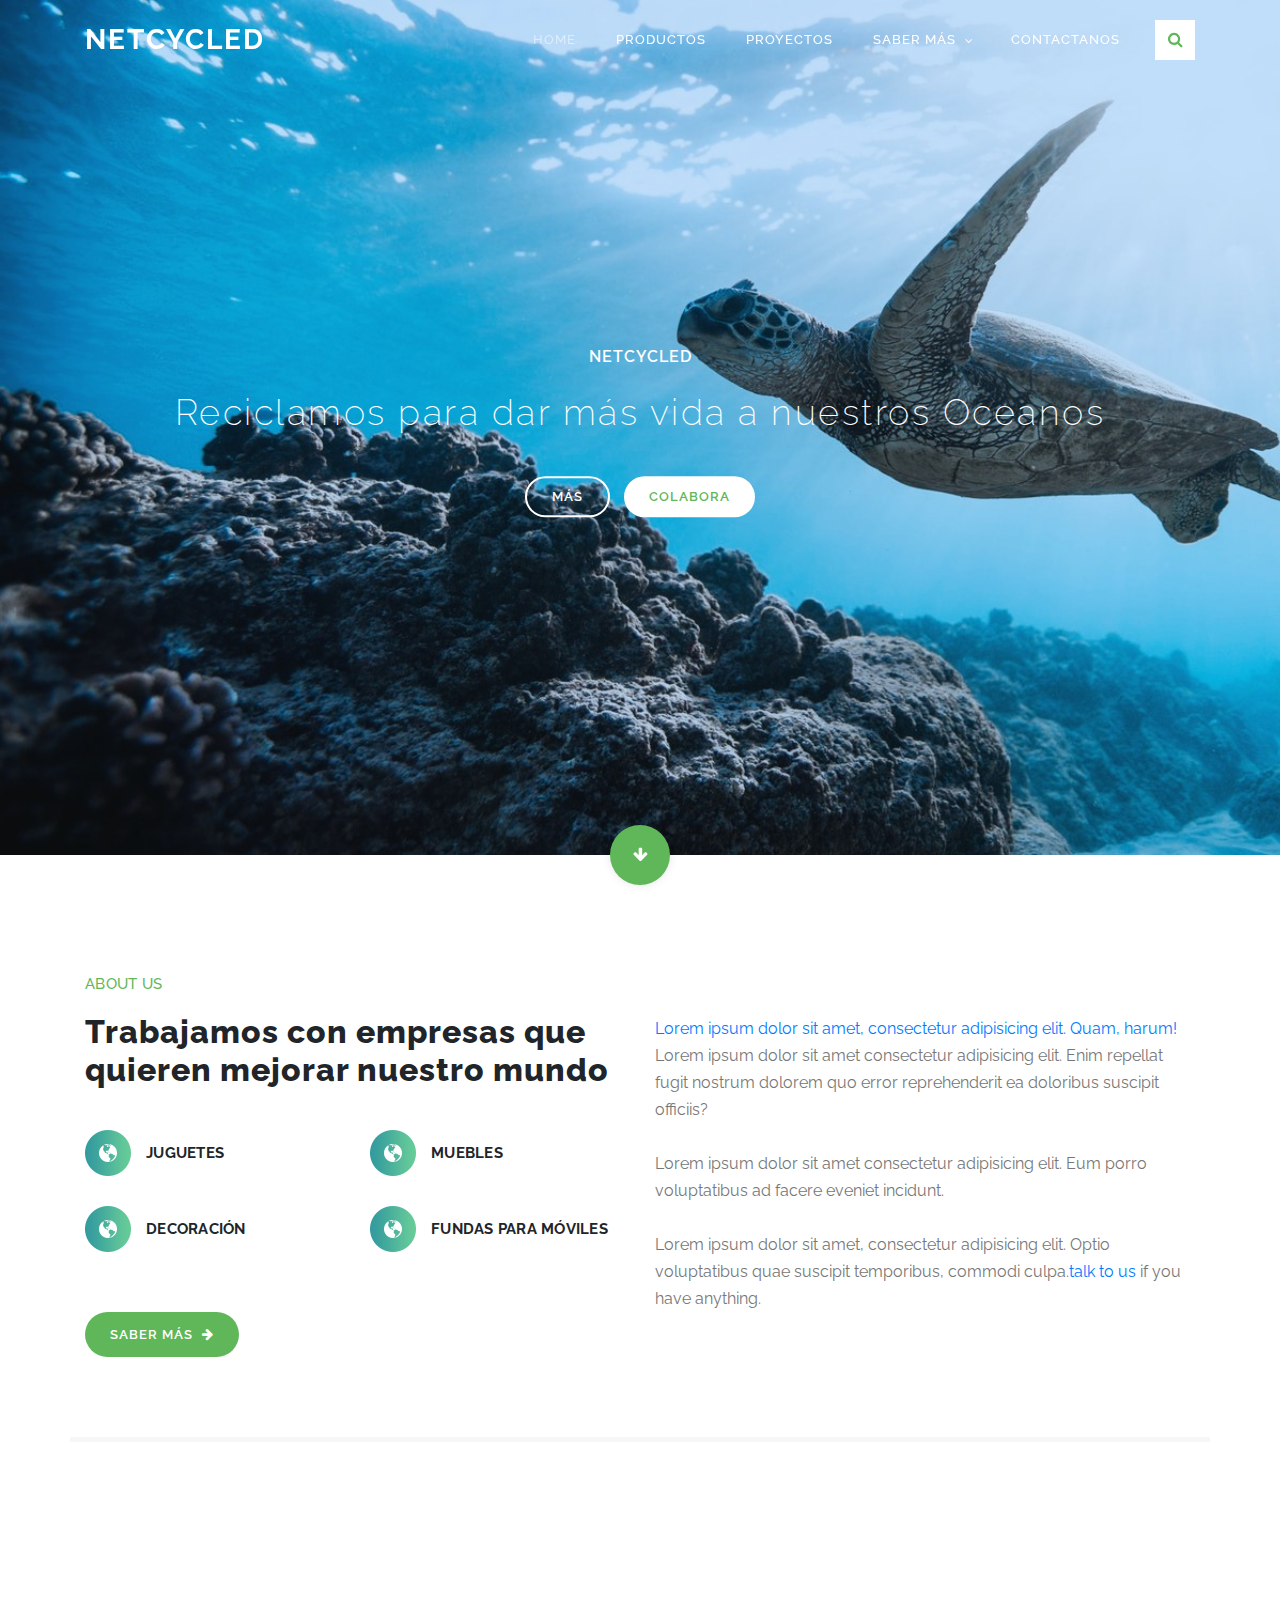
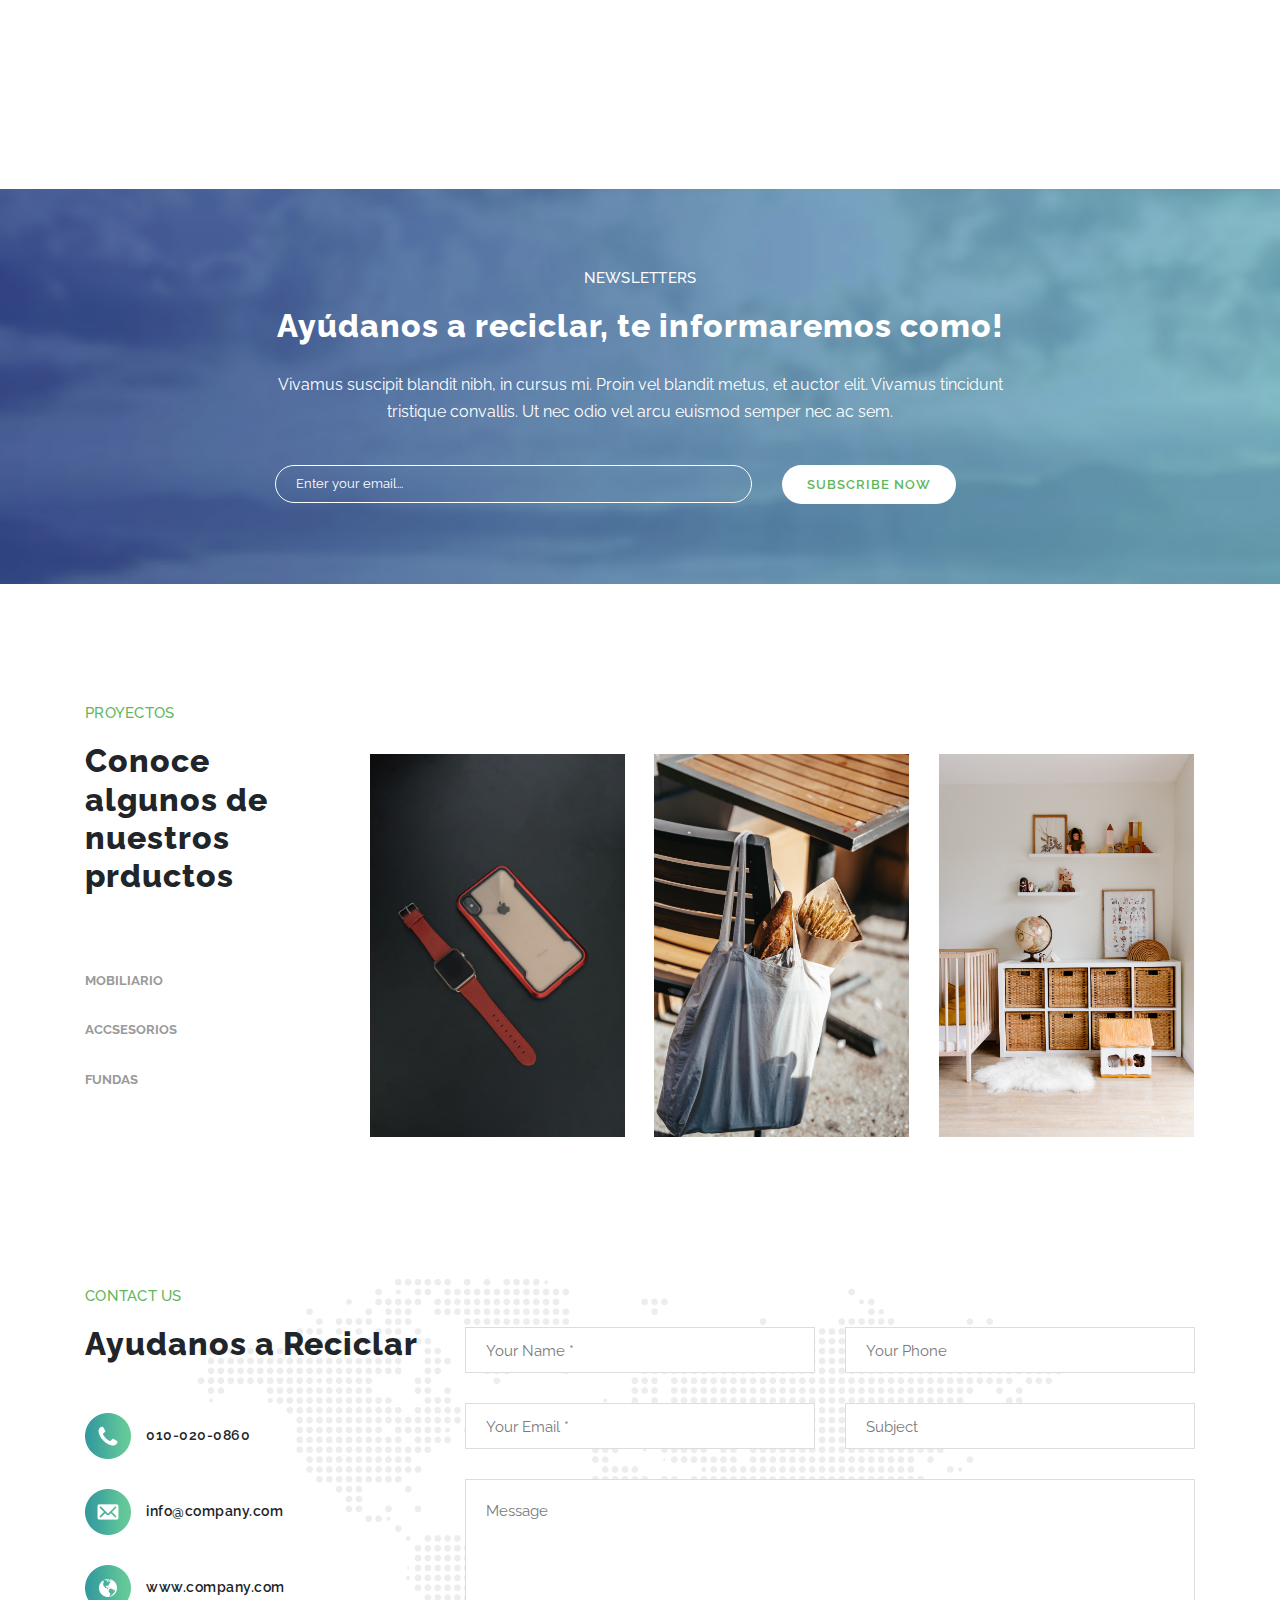
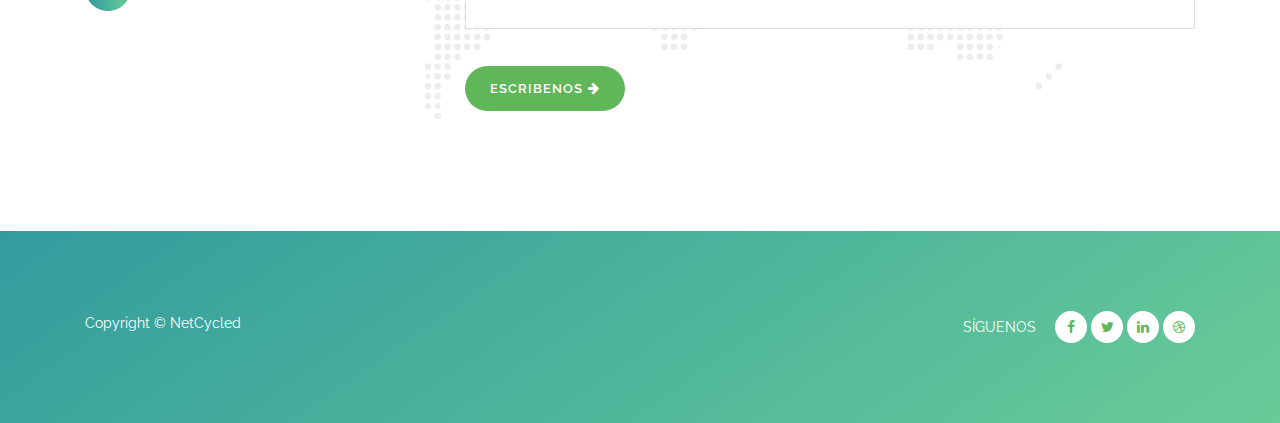
<file: Nivel 3/index.html>
<!DOCTYPE html>
<html lang="en">

  <head>

    <meta charset="utf-8">
    <meta name="viewport" content="width=device-width, initial-scale=1, shrink-to-fit=no">
    <meta name="description" content="">
    <meta name="author" content="">
    <link href="https://fonts.googleapis.com/css?family=Raleway:100,200,300,400,500,600,700,800,900&display=swap" rel="stylesheet">

    <title>Boostrap con plantilla</title>

<!--

Breezed Template

https://templatemo.com/tm-543-breezed

-->
    <!-- Additional CSS Files -->
    <link rel="stylesheet" type="text/css" href="assets/css/bootstrap.min.css">

    <link rel="stylesheet" type="text/css" href="assets/css/font-awesome.css">

    <link rel="stylesheet" href="assets/css/templatemo-breezed.css">

    <link rel="stylesheet" href="assets/css/owl-carousel.css">

    <link rel="stylesheet" href="assets/css/lightbox.css">

    </head>
    
    <body>
    
    <!-- ***** Preloader Start ***** -->
    <div id="preloader">
        <div class="jumper">
            <div></div>
            <div></div>
            <div></div>
        </div>
    </div>  
    <!-- ***** Preloader End ***** -->
    
    
    <!-- ***** Header Area Start ***** -->
    <header class="header-area header-sticky">
        <div class="container">
            <div class="row">
                <div class="col-12">
                    <nav class="main-nav">
                        <!-- ***** Logo Start ***** -->
                        <a href="index.html" class="logo">
                            NetCycled
                        </a>
                        <!-- ***** Logo End ***** -->
                        <!-- ***** Menu Start ***** -->
                        <ul class="nav">
                            <li class="scroll-to-section"><a href="#top" class="active">Home</a></li>
                            <li class="scroll-to-section"><a href="#about">Productos</a></li>
                            <li class="scroll-to-section"><a href="#projects">Proyectos</a></li>
                            <li class="submenu">
                                <a href="javascript:;">Saber más</a>
                                <ul>
                                    <li><a href="">Nosotros</a></li>
                                    <li><a href="">Colaboradores</a></li>
                                    <li><a href="">FAQ's</a></li>
                                    <li><a href="">Blog</a></li>
                                </ul>
                            </li>
                            <li class="scroll-to-section"><a href="#contact-us">Contactanos</a></li> 
                            <div class="search-icon">
                                <a href="#search"><i class="fa fa-search"></i></a>
                            </div>
                        </ul>        
                        <a class='menu-trigger'>
                            <span>Menu</span>
                        </a>
                        <!-- ***** Menu End ***** -->
                    </nav>
                </div>
            </div>
        </div>
    </header>
    <!-- ***** Header Area End ***** -->
    
    <!-- ***** Search Area ***** -->
    <div id="search">
        <button type="button" class="close">×</button>
        <form id="contact" action="#" method="get">
            <fieldset>
                <input type="search" name="q" placeholder="SEARCH KEYWORD(s)" aria-label="Search through site content">
            </fieldset>
            <fieldset>
                <button type="submit" class="main-button">Buscar</button>
            </fieldset>
        </form>
    </div>

    <!-- ***** Main Banner Area Start ***** -->
    <div class="main-banner header-text" id="top">
        <div class="Modern-Slider">
          <!-- Item -->
          <div class="item">
            <div class="img-fill">
                <img src="assets/images/Slider-Tor-R.png" alt="">
                <div class="text-content">
                  <h3>NetCycled</h3>
                  <h5>Reciclamos para dar más vida a nuestros Oceanos   </h5>
                  <a href="#" class="main-stroked-button">Más</a>
                  <a href="#" class="main-filled-button">Colabora</a>
                </div>
            </div>
          </div>
          <!-- // Item -->
        </div>
    </div>
    <div class="scroll-down scroll-to-section"><a href="#about"><i class="fa fa-arrow-down"></i></a></div>
    <!-- ***** Main Banner Area End ***** -->

    <!-- ***** About Area Starts ***** -->
    <section class="section" id="about">
        <div class="container">
            <div class="row">
                <div class="col-lg-6 col-md-6 col-xs-12">
                    <div class="left-text-content">
                        <div class="section-heading">
                            <h6>About Us</h6>
                            <h2>Trabajamos con empresas que quieren mejorar nuestro mundo</h2>
                        </div>
                        <div class="row">
                            <div class="col-md-6 col-sm-6">
                                <div class="service-item">
                                    <img src="assets/images/contact-info-03.png" alt="">
                                    <h4>Juguetes</h4>
                                </div>
                            </div>
                            <div class="col-md-6 col-sm-6">
                                <div class="service-item">
                                    <img src="assets/images/contact-info-03.png" alt="">
                                    <h4>Muebles</h4>
                                </div>
                            </div>
                            <div class="col-md-6 col-sm-6">
                                <div class="service-item">
                                    <img src="assets/images/contact-info-03.png" alt="">
                                    <h4>Decoración</h4>
                                </div>
                            </div>
                            <div class="col-md-6 col-sm-6">
                                <div class="service-item">
                                    <img src="assets/images/contact-info-03.png" alt="">
                                    <h4>Fundas para Móviles</h4>
                                </div>
                            </div>
                            <div class="col-md-12">
                                <a href="#" class="main-button-icon">
                                    Saber más <i class="fa fa-arrow-right"></i>
                                </a>
                            </div>
                        </div>
                    </div>
                </div>
                <div class="col-lg-6 col-md-6 col-xs-12">
                    <div class="right-text-content">
                        <p><a rel="nofollow noopener" href="https://templatemo.com/tm-543-breezed" target="_parent">Lorem ipsum dolor sit amet, consectetur adipisicing elit. Quam, harum!</a> Lorem ipsum dolor sit amet consectetur adipisicing elit. Enim repellat fugit nostrum dolorem quo error reprehenderit ea doloribus suscipit officiis? 
                        <br><br>Lorem ipsum dolor sit amet consectetur adipisicing elit. Eum porro voluptatibus ad facere eveniet incidunt.
                      <br><br>Lorem ipsum dolor sit amet, consectetur adipisicing elit. Optio voluptatibus quae suscipit temporibus, commodi culpa.<a rel="nofollow noopener" href="https://templatemo.com/contact" target="_parent">talk to us</a> if you have anything.</p>
                    </div>
                </div>
            </div>
        </div>
    </section>
    <!-- ***** About Area Ends ***** -->

    <!-- ***** Features Big Item Start ***** -->
    <section class="section" id="features">
        <div class="container">
            <div class="row">
                <div class="col-lg-4 col-md-6 col-sm-12 col-xs-12" data-scroll-reveal="enter left move 30px over 0.6s after 0.4s">
                    <div class="features-item">
                        <div class="features-icon">
                            <img src="assets/images/contact-info-03.png" alt="">
                        </div>
                        <div class="features-content">
                            <h4>Soluciones de reciclado</h4>
                            <p>Proin euismod sem ut diam ultricies, ut faucibus velit ultricies. Nam eu turpis quam. Duis ac condimentum eros.</p>
                            <a href="#" class="text-button-icon">
                                Learn More <i class="fa fa-arrow-right"></i>
                            </a>
                        </div>
                    </div>
                </div>
                <div class="col-lg-4 col-md-6 col-sm-12 col-xs-12" data-scroll-reveal="enter bottom move 30px over 0.6s after 0.4s">
                    <div class="features-item">
                        <div class="features-icon">
                            <img src="assets/images/contact-info-03.png" alt="">
                        </div>
                        <div class="features-content">
                            <h4>Nuestros Objetivos</h4>
                            <p>Proin euismod sem ut diam ultricies, ut faucibus velit ultricies. Nam eu turpis quam. Duis ac condimentum eros.</p>
                            <a href="#" class="text-button-icon">
                                Learn More <i class="fa fa-arrow-right"></i>
                            </a>
                        </div>
                    </div>
                </div>
                <div class="col-lg-4 col-md-6 col-sm-12 col-xs-12" data-scroll-reveal="enter right move 30px over 0.6s after 0.4s">
                    <div class="features-item">
                        <div class="features-icon">
                            <img src="assets/images/contact-info-03.png" alt="">
                        </div>
                        <div class="features-content">
                            <h4>Como lo hacemos</h4>
                            <p>Proin euismod sem ut diam ultricies, ut faucibus velit ultricies. Nam eu turpis quam. Duis ac condimentum eros.</p>
                            <a href="#" class="text-button-icon">
                                Learn More <i class="fa fa-arrow-right"></i>
                            </a>
                        </div>
                    </div>
                </div>
            </div>
        </div>
    </section>
    <!-- ***** Features Big Item End ***** -->

    <!-- ***** Features Big Item Start ***** -->
    <section class="section" id="subscribe">
        <div class="container">
            <div class="row">
                <div class="col-lg-8 offset-lg-2">
                    <div class="section-heading">
                        <h6>Newsletters</h6>
                        <h2>Ayúdanos a reciclar, te informaremos como!</h2>
                    </div>
                    <div class="subscribe-content">
                        <p>Vivamus suscipit blandit nibh, in cursus mi. Proin vel blandit metus, et auctor elit. Vivamus tincidunt tristique convallis. Ut nec odio vel arcu euismod semper nec ac sem.</p>
                        <div class="subscribe-form">
                            <form id="subscribe-now" action="" method="get">
                                <div class="row">
                                    <div class="col-md-8 col-sm-12">
                                      <fieldset>
                                        <input name="email" type="text" id="email" placeholder="Enter your email..." required="">
                                      </fieldset>
                                    </div>
                                    <div class="col-md-4 col-sm-12">
                                      <fieldset>
                                        <button type="submit" id="form-submit" class="main-button">Subscribe Now</button>
                                      </fieldset>
                                    </div>
                                </div>
                            </form>
                        </div>
                    </div>
                </div>
            </div>
        </div>
    </section>
    <!-- ***** Features Big Item End ***** -->


    <!-- ***** Projects Area Starts ***** -->
    <section class="section" id="projects">
      <div class="container">
        <div class="row">
            <div class="col-lg-3">
                <div class="section-heading">
                    <h6>Proyectos</h6>
                    <h2>Conoce algunos de nuestros prductos</h2>
                </div>
                <div class="filters">
                    <ul>
                        <li data-filter=".des">Mobiliario</li>
                        <li data-filter=".dev">Accsesorios</li>
                        <li data-filter=".gra">Fundas</li>
                    </ul>
                </div>
            </div>
            <div class="col-lg-9">
                <div class="filters-content">
                    <div class="row grid">
                        <div class="col-lg-4 col-md-4 col-sm-6 col-xs-12 all des">
                          <div class="item">
                            <a href="#" data-lightbox="image-1" data-title="Our Projects"><img src="assets/images/Funda.jpg" alt=""></a>
                          </div>
                        </div>
                        <div class="col-lg-4 col-md-4 col-sm-6 col-xs-12 all dev">
                          <div class="item">
                            <a href="#" data-lightbox="image-1" data-title="Our Projects"><img src="assets/images/Proyectos-accesorios.jpg" alt=""></a>
                          </div>
                        </div>
                        <div class="col-lg-4 col-md-4 col-sm-6 col-xs-12 all gra">
                          <div class="item">
                            <a href="#" data-lightbox="image-1" data-title="Our Projects"><img src="assets/images/Proyectos-muebles.jpg" alt=""></a>
                          </div>
                        </div>
                        
                    </div>
                </div>
            </div>
        </div>
      </div>
    </section>
    <!-- ***** Projects Area Ends ***** -->

    <!-- ***** Contact Us Area Starts ***** -->
    <section class="section" id="contact-us">
        <div class="container">
            <div class="row">
                <div class="col-lg-4 col-md-4 col-xs-12">
                    <div class="left-text-content">
                        <div class="section-heading">
                            <h6>Contact Us</h6>
                            <h2>Ayudanos a Reciclar</h2>
                        </div>
                        <ul class="contact-info">
                            <li><img src="assets/images/contact-info-01.png" alt="">010-020-0860</li>
                            <li><img src="assets/images/contact-info-02.png" alt="">info@company.com</li>
                            <li><img src="assets/images/contact-info-03.png" alt="">www.company.com</li>
                        </ul>
                    </div>
                </div>
                <div class="col-lg-8 col-md-8 col-xs-12">
                    <div class="contact-form">
                        <form id="contact" action="" method="get">
                          <div class="row">
                            <div class="col-md-6 col-sm-12">
                              <fieldset>
                                <input name="name" type="text" id="name" placeholder="Your Name *" required="">
                              </fieldset>
                            </div>
                            <div class="col-md-6 col-sm-12">
                              <fieldset>
                                <input name="phone" type="text" id="phone" placeholder="Your Phone" required="">
                              </fieldset>
                            </div>
                            <div class="col-md-6 col-sm-12">
                              <fieldset>
                                <input name="email" type="email" id="email" placeholder="Your Email *" required="">
                              </fieldset>
                            </div>
                            <div class="col-md-6 col-sm-12">
                              <fieldset>
                                <input name="subject" type="text" id="subject" placeholder="Subject">
                              </fieldset>
                            </div>
                            <div class="col-lg-12">
                              <fieldset>
                                <textarea name="message" rows="6" id="message" placeholder="Message" required=""></textarea>
                              </fieldset>
                            </div>
                            <div class="col-lg-12">
                              <fieldset>
                                <button type="submit" id="form-submit" class="main-button-icon">Escribenos<i class="fa fa-arrow-right"></i></button>
                              </fieldset>
                            </div>
                          </div>
                        </form>
                    </div>
                </div>
            </div>
        </div>
    </section>
    <!-- ***** Contact Us Area Ends ***** -->
    
    <!-- ***** Footer Start ***** -->
    <footer>
        <div class="container">
            <div class="row">
                <div class="col-lg-6 col-xs-12">
                    <div class="left-text-content">
                        <p>Copyright &copy; NetCycled
                            
                    </div>
                </div>
                <div class="col-lg-6 col-xs-12">
                    <div class="right-text-content">
                            <ul class="social-icons">
                                <li><p>Síguenos</p></li>
                                <li><a rel="nofollow" href="https://fb.com/templatemo"><i class="fa fa-facebook"></i></a></li>
                                <li><a rel="nofollow" href="https://fb.com/templatemo"><i class="fa fa-twitter"></i></a></li>
                                <li><a rel="nofollow" href="https://fb.com/templatemo"><i class="fa fa-linkedin"></i></a></li>
                                <li><a rel="nofollow" href="https://fb.com/templatemo"><i class="fa fa-dribbble"></i></a></li>
                            </ul>
                    </div>
                </div>
            </div>
        </div>
    </footer>
    

    <!-- jQuery -->
    <script src="assets/js/jquery-2.1.0.min.js"></script>

    <!-- Bootstrap -->
    <script src="assets/js/popper.js"></script>
    <script src="assets/js/bootstrap.min.js"></script>

    <!-- Plugins -->
    <script src="assets/js/owl-carousel.js"></script>
    <script src="assets/js/scrollreveal.min.js"></script>
    <script src="assets/js/waypoints.min.js"></script>
    <script src="assets/js/jquery.counterup.min.js"></script>
    <script src="assets/js/imgfix.min.js"></script> 
    <script src="assets/js/slick.js"></script> 
    <script src="assets/js/lightbox.js"></script> 
    <script src="assets/js/isotope.js"></script> 
    
    <!-- Global Init -->
    <script src="assets/js/custom.js"></script>

    <script>

        $(function() {
            var selectedClass = "";
            $("p").click(function(){
            selectedClass = $(this).attr("data-rel");
            $("#portfolio").fadeTo(50, 0.1);
                $("#portfolio div").not("."+selectedClass).fadeOut();
            setTimeout(function() {
              $("."+selectedClass).fadeIn();
              $("#portfolio").fadeTo(50, 1);
            }, 500);
                
            });
        });

    </script>

  </body>
</html>
</file>
<file: Nivel 3/assets/css/templatemo-breezed.css>
/*

Breezed Template

https://templatemo.com/tm-543-breezed

*/

/* ---------------------------------------------
Table of contents
------------------------------------------------
01. font & reset css
02. reset
03. global styles
04. header
05. banner
06. features
07. testimonials
08. contact
09. footer
10. preloader
11. search
12. portfolio

--------------------------------------------- */
/* 
---------------------------------------------
font & reset css
--------------------------------------------- 
*/
@import url("https://fonts.googleapis.com/css?family=Poppins:100,200,300,400,500,600,700,800,900");
/* 
---------------------------------------------
reset
--------------------------------------------- 
*/
html, body, div, span, applet, object, iframe, h1, h2, h3, h4, h5, h6, p, blockquote, div
pre, a, abbr, acronym, address, big, cite, code, del, dfn, em, font, img, ins, kbd, q,
s, samp, small, strike, strong, sub, sup, tt, var, b, u, i, center, dl, dt, dd, ol, ul, li,
figure, header, nav, section, article, aside, footer, figcaption {
  margin: 0;
  padding: 0;
  border: 0;
  outline: 0;
}

.clearfix:after {
  content: ".";
  display: block;
  clear: both;
  visibility: hidden;
  line-height: 0;
  height: 0;
}

.clearfix {
  display: inline-block;
}

html[xmlns] .clearfix {
  display: block;
}

* html .clearfix {
  height: 1%;
}

ul, li {
  padding: 0;
  margin: 0;
  list-style: none;
}

header, nav, section, article, aside, footer, hgroup {
  display: block;
}

* {
  box-sizing: border-box;
}

html, body {
  font-family: 'Raleway', sans-serif;
  font-weight: 400;
  background-color: #fff;
  font-size: 16px;
  -ms-text-size-adjust: 100%;
  -webkit-font-smoothing: antialiased;
  -moz-osx-font-smoothing: grayscale;
}

a {
  text-decoration: none !important;
}

h1, h2, h3, h4, h5, h6 {
  margin-top: 0px;
  margin-bottom: 0px;
}

ul {
  margin-bottom: 0px;
}

p {
  font-size: 14px;
  line-height: 25px;
  color: #777;
}

/* 
---------------------------------------------
global styles
--------------------------------------------- 
*/
html,
body {
  background: #fff;
  font-family: 'Raleway', sans-serif;
}

::selection {
  background: #5fb759;
  color: #fff;
}

::-moz-selection {
  background: #5fb759;
  color: #fff;
}

@media (max-width: 991px) {
  html, body {
    overflow-x: hidden;
  }
  .mobile-top-fix {
    margin-top: 30px;
    margin-bottom: 0px;
  }
  .mobile-bottom-fix {
    margin-bottom: 30px;
  }
  .mobile-bottom-fix-big {
    margin-bottom: 60px;
  }
}

a.main-stroked-button {
  font-size: 13px;
  border-radius: 25px;
  padding: 11px 25px;
  background-color: transparent;
  border: 2px solid #fff;
  text-transform: uppercase;
  color: #fff;
  font-weight: 600;
  letter-spacing: 1px;
  -webkit-transition: all 0.3s ease 0s;
  -moz-transition: all 0.3s ease 0s;
  -o-transition: all 0.3s ease 0s;
  transition: all 0.3s ease 0s;
}

a.main-stroked-button:hover {
  background-color: #fff;
  color: #5fb759;
}

a.main-filled-button {
  font-size: 13px;
  border-radius: 25px;
  padding: 13px 25px;
  background-color: #fff;
  text-transform: uppercase;
  color: #5fb759;
  font-weight: 600;
  letter-spacing: 1px;
  -webkit-transition: all 0.3s ease 0s;
  -moz-transition: all 0.3s ease 0s;
  -o-transition: all 0.3s ease 0s;
  transition: all 0.3s ease 0s;
}

a.main-filled-button:hover {
  color: #fff;
  background-color: #5fb759;
}

a.main-button-icon {
  font-size: 13px;
  border-radius: 25px;
  padding: 13px 25px;
  background-color: #5fb759;
  text-transform: uppercase;
  color: #fff;
  font-weight: 600;
  letter-spacing: 1px;
  -webkit-transition: all 0.3s ease 0s;
  -moz-transition: all 0.3s ease 0s;
  -o-transition: all 0.3s ease 0s;
  transition: all 0.3s ease 0s;
}

a.main-button-icon i {
  margin-left: 5px;
  -webkit-transition: all 0.3s ease-in-out 0s;
  -moz-transition: all 0.3s ease-in-out 0s;
  -o-transition: all 0.3s ease-in-out 0s;
  transition: all 0.3s ease-in-out 0s;
}

a.main-button-icon:hover i {
  padding-left: 5px;
}

button.main-button {
  outline: none;
  border: none;
  cursor: pointer;
  font-size: 13px;
  border-radius: 25px;
  padding: 10px 25px;
  background-color: #fff;
  text-transform: uppercase;
  color: #5fb759;
  font-weight: 600;
  letter-spacing: 1px;
  -webkit-transition: all 0.3s ease 0s;
  -moz-transition: all 0.3s ease 0s;
  -o-transition: all 0.3s ease 0s;
  transition: all 0.3s ease 0s;
}

button.main-button:hover {
  color: #fff;
  background-color: #5fb759;
}

button.main-button-icon {
  border: none;
  outline: none;
  font-size: 13px;
  border-radius: 25px;
  padding: 13px 25px;
  background-color: #5fb759;
  text-transform: uppercase;
  color: #fff;
  font-weight: 600;
  letter-spacing: 1px;
  -webkit-transition: all 0.3s ease 0s;
  -moz-transition: all 0.3s ease 0s;
  -o-transition: all 0.3s ease 0s;
  transition: all 0.3s ease 0s;
}

button.main-button-icon i {
  margin-left: 5px;
  -webkit-transition: all 0.3s ease-in-out 0s;
  -moz-transition: all 0.3s ease-in-out 0s;
  -o-transition: all 0.3s ease-in-out 0s;
  transition: all 0.3s ease-in-out 0s;
}

button.main-button-icon:hover i {
  padding-left: 5px;
}

a.text-button-icon {
  text-transform: uppercase;
  color: #1e1e1e;
  font-size: 13px;
  font-weight: 600;
  letter-spacing: 1px;
  -webkit-transition: all 0.3s ease 0s;
  -moz-transition: all 0.3s ease 0s;
  -o-transition: all 0.3s ease 0s;
  transition: all 0.3s ease 0s;
}

a.text-button-icon i {
  margin-left: 5px;
  -webkit-transition: all 0.3s ease-in-out 0s;
  -moz-transition: all 0.3s ease-in-out 0s;
  -o-transition: all 0.3s ease-in-out 0s;
  transition: all 0.3s ease-in-out 0s;
}

a.text-button-icon:hover {
  color: #5fb759;
}

a.text-button-icon:hover i {
  padding-left: 5px;
}


.section-heading h6 {
  font-size: 15px;
  font-weight: 500;
  text-transform: uppercase;
  letter-spacing: 0.25px;
  margin-top: 0px;
  margin-bottom: 0px;
}

.section-heading h2 {
  font-size: 32px;
  font-weight: 800;
  letter-spacing: 1px;
  margin-top: 20px;
  margin-bottom: 0px;
}


/* 
---------------------------------------------
header
--------------------------------------------- 
*/

.background-header {
  background-color: #fff;
  height: 80px!important;
  position: fixed!important;
  top: 0px;
  left: 0px;
  right: 0px;
  box-shadow: 0px 0px 10px rgba(0,0,0,0.15)!important;
}

.background-header .logo,
.background-header .main-nav .nav li a {
  color: #1e1e1e!important;
}

.background-header .main-nav .nav li:hover a {
  color: #5fb759!important;
}

.background-header .nav li a.active {
  color: #5fb759!important;
}

.header-area {
  position: absolute;
  top: 0px;
  left: 0px;
  right: 0px;
  z-index: 100;
  height: 100px;
  -webkit-transition: all .5s ease 0s;
  -moz-transition: all .5s ease 0s;
  -o-transition: all .5s ease 0s;
  transition: all .5s ease 0s;
}

.header-area .main-nav {
  min-height: 80px;
  background: transparent;
}

.header-area .main-nav .logo {
  line-height: 80px;
  color: #fff;
  font-size: 28px;
  font-weight: 700;
  text-transform: uppercase;
  letter-spacing: 2px;
  float: left;
  -webkit-transition: all 0.3s ease 0s;
  -moz-transition: all 0.3s ease 0s;
  -o-transition: all 0.3s ease 0s;
  transition: all 0.3s ease 0s;
}


.header-area .main-nav .nav {
  float: right;
  margin-top: 27px;
  margin-right: 0px;
  background-color: transparent;
  -webkit-transition: all 0.3s ease 0s;
  -moz-transition: all 0.3s ease 0s;
  -o-transition: all 0.3s ease 0s;
  transition: all 0.3s ease 0s;
  position: relative;
  z-index: 999;
}

.header-area .main-nav .nav li {
  padding-left: 20px;
  padding-right: 20px;
}

.header-area .main-nav .nav .search-icon {
  float: right;
  margin-left: 15px;
}

.header-area .main-nav .nav .search-icon a {
  background-color: #fff;
  color: #5fb759;
  width: 40px;
  height: 40px;
  display: inline-block;
  text-align: center;
  line-height: 40px;
}

@media (max-width: 767px) {
  .header-area .main-nav .nav .search-icon {
    float: none;
    text-align: center;
    width: 100%;
    background-color: #fff;
    margin-left: 0px;
  }
}

.header-area .main-nav .nav .search-icon a:hover {
  opacity: 1;
  color: #5fb759!important;
}

.header-area .main-nav .nav li a {
  display: block;
  font-weight: 500;
  font-size: 13px;
  color: #7a7a7a;
  text-transform: uppercase;
  -webkit-transition: all 0.3s ease 0s;
  -moz-transition: all 0.3s ease 0s;
  -o-transition: all 0.3s ease 0s;
  transition: all 0.3s ease 0s;
  height: 40px;
  line-height: 40px;
  border: transparent;
  letter-spacing: 1px;
}

.header-area .main-nav .nav li a {
  color: #fff;
}

.header-area .main-nav .nav li:hover a,
.header-area .main-nav .nav li a.active {
  color: #fff!important;
  opacity: 0.5;
}

.background-header .main-nav .nav li:hover a,
.background-header .main-nav .nav li a.active {
  color: #5fb759!important;
  opacity: 1;
}

.header-area .main-nav .nav li.submenu {
  position: relative;
  padding-right: 35px;
}

.header-area .main-nav .nav li.submenu:after {
  font-family: FontAwesome;
  content: "\f107";
  font-size: 12px;
  color: #fff;
  position: absolute;
  right: 18px;
  top: 12px;
}

.background-header .main-nav .nav li.submenu:after {
  color: #7a7a7a;
}

.header-area .main-nav .nav li.submenu ul {
  position: absolute;
  width: 200px;
  box-shadow: 0 2px 28px 0 rgba(0, 0, 0, 0.06);
  overflow: hidden;
  top: 40px;
  opacity: 0;
  transform: translateY(+2em);
  visibility: hidden;
  z-index: -1;
  transition: all 0.3s ease-in-out 0s, visibility 0s linear 0.3s, z-index 0s linear 0.01s;
}

.header-area .main-nav .nav li.submenu ul li {
  margin-left: 0px;
  padding-left: 0px;
  padding-right: 0px;
}

.header-area .main-nav .nav li.submenu ul li a {
  opacity: 1;
  display: block;
  background: #fff;
  color: #7a7a7a!important;
  padding-left: 20px;
  height: 40px;
  line-height: 40px;
  -webkit-transition: all 0.3s ease 0s;
  -moz-transition: all 0.3s ease 0s;
  -o-transition: all 0.3s ease 0s;
  transition: all 0.3s ease 0s;
  position: relative;
  font-size: 13px;
  border-bottom: 1px solid #f5f5f5;
}

.header-area .main-nav .nav li.submenu ul li a:hover {
  background: #fff;
  color: #5fb759!important;
  padding-left: 25px;
}

.header-area .main-nav .nav li.submenu ul li a:hover:before {
  width: 3px;
}

.header-area .main-nav .nav li.submenu:hover ul {
  visibility: visible;
  opacity: 1;
  z-index: 1;
  transform: translateY(0%);
  transition-delay: 0s, 0s, 0.3s;
}

.header-area .main-nav .menu-trigger {
  cursor: pointer;
  display: block;
  position: absolute;
  top: 23px;
  width: 32px;
  height: 40px;
  text-indent: -9999em;
  z-index: 99;
  right: 40px;
  display: none;
}

.header-area .main-nav .menu-trigger span,
.header-area .main-nav .menu-trigger span:before,
.header-area .main-nav .menu-trigger span:after {
  -moz-transition: all 0.4s;
  -o-transition: all 0.4s;
  -webkit-transition: all 0.4s;
  transition: all 0.4s;
  background-color: #1e1e1e;
  display: block;
  position: absolute;
  width: 30px;
  height: 2px;
  left: 0;
}

.background-header .main-nav .menu-trigger span,
.background-header .main-nav .menu-trigger span:before,
.background-header .main-nav .menu-trigger span:after {
  background-color: #1e1e1e;
}

.header-area .main-nav .menu-trigger span:before,
.header-area .main-nav .menu-trigger span:after {
  -moz-transition: all 0.4s;
  -o-transition: all 0.4s;
  -webkit-transition: all 0.4s;
  transition: all 0.4s;
  background-color: #1e1e1e;
  display: block;
  position: absolute;
  width: 30px;
  height: 2px;
  left: 0;
  width: 75%;
}

.background-header .main-nav .menu-trigger span:before,
.background-header .main-nav .menu-trigger span:after {
  background-color: #1e1e1e;
}

.header-area .main-nav .menu-trigger span:before,
.header-area .main-nav .menu-trigger span:after {
  content: "";
}

.header-area .main-nav .menu-trigger span {
  top: 16px;
}

.header-area .main-nav .menu-trigger span:before {
  -moz-transform-origin: 33% 100%;
  -ms-transform-origin: 33% 100%;
  -webkit-transform-origin: 33% 100%;
  transform-origin: 33% 100%;
  top: -10px;
  z-index: 10;
}

.header-area .main-nav .menu-trigger span:after {
  -moz-transform-origin: 33% 0;
  -ms-transform-origin: 33% 0;
  -webkit-transform-origin: 33% 0;
  transform-origin: 33% 0;
  top: 10px;
}

.header-area .main-nav .menu-trigger.active span,
.header-area .main-nav .menu-trigger.active span:before,
.header-area .main-nav .menu-trigger.active span:after {
  background-color: transparent;
  width: 100%;
}

.header-area .main-nav .menu-trigger.active span:before {
  -moz-transform: translateY(6px) translateX(1px) rotate(45deg);
  -ms-transform: translateY(6px) translateX(1px) rotate(45deg);
  -webkit-transform: translateY(6px) translateX(1px) rotate(45deg);
  transform: translateY(6px) translateX(1px) rotate(45deg);
  background-color: #1e1e1e;
}

.background-header .main-nav .menu-trigger.active span:before {
  background-color: #1e1e1e;
}

.header-area .main-nav .menu-trigger.active span:after {
  -moz-transform: translateY(-6px) translateX(1px) rotate(-45deg);
  -ms-transform: translateY(-6px) translateX(1px) rotate(-45deg);
  -webkit-transform: translateY(-6px) translateX(1px) rotate(-45deg);
  transform: translateY(-6px) translateX(1px) rotate(-45deg);
  background-color: #1e1e1e;
}

.background-header .main-nav .menu-trigger.active span:after {
  background-color: #1e1e1e;
}

.header-area.header-sticky {
  min-height: 80px;
}

.header-area.header-sticky .nav {
  margin-top: 20px !important;
}

.header-area.header-sticky .nav li a.active {
  color: #5fb759;
}

@media (max-width: 1200px) {
  .header-area .main-nav .nav li {
    padding-left: 12px;
    padding-right: 12px;
  }
  .header-area .main-nav:before {
    display: none;
  }
}

@media (max-width: 767px) {
  .header-area .main-nav .logo {
    color: #1e1e1e;
  }
  .header-area.header-sticky .nav li a:hover,
  .header-area.header-sticky .nav li a.active {
    color: #5fb759!important;
    opacity: 1;
  }
  .header-area.header-sticky .nav li.search-icon a {
    width: 100%;
  }
  .header-area {
    background-color: #f7f7f7;
    padding: 0px 15px;
    height: 80px;
    box-shadow: none;
    text-align: center;
  }
  .header-area .container {
    padding: 0px;
  }
  .header-area .logo {
    margin-left: 30px;
  }
  .header-area .menu-trigger {
    display: block !important;
  }
  .header-area .main-nav {
    overflow: hidden;
  }
  .header-area .main-nav .nav {
    float: none;
    width: 100%;
    display: none;
    -webkit-transition: all 0s ease 0s;
    -moz-transition: all 0s ease 0s;
    -o-transition: all 0s ease 0s;
    transition: all 0s ease 0s;
    margin-left: 0px;
  }
  .header-area .main-nav .nav li:first-child {
    border-top: 1px solid #eee;
  }
  .header-area.header-sticky .nav {
    margin-top: 80px !important;
  }
  .header-area .main-nav .nav li {
    width: 100%;
    background: #fff;
    border-bottom: 1px solid #eee;
    padding-left: 0px !important;
    padding-right: 0px !important;
  }
  .header-area .main-nav .nav li a {
    height: 50px !important;
    line-height: 50px !important;
    padding: 0px !important;
    border: none !important;
    background: #f7f7f7 !important;
    color: #191a20 !important;
  }
  .header-area .main-nav .nav li a:hover {
    background: #eee !important;
    color: #5fb759!important;
  }
  .header-area .main-nav .nav li.submenu ul {
    position: relative;
    visibility: inherit;
    opacity: 1;
    z-index: 1;
    transform: translateY(0%);
    transition-delay: 0s, 0s, 0.3s;
    top: 0px;
    width: 100%;
    box-shadow: none;
    height: 0px;
  }
  .header-area .main-nav .nav li.submenu ul li a {
    font-size: 12px;
    font-weight: 400;
  }
  .header-area .main-nav .nav li.submenu ul li a:hover:before {
    width: 0px;
  }
  .header-area .main-nav .nav li.submenu ul.active {
    height: auto !important;
  }
  .header-area .main-nav .nav li.submenu:after {
    color: #3B566E;
    right: 25px;
    font-size: 14px;
    top: 15px;
  }
  .header-area .main-nav .nav li.submenu:hover ul, .header-area .main-nav .nav li.submenu:focus ul {
    height: 0px;
  }
}

@media (min-width: 767px) {
  .header-area .main-nav .nav {
    display: flex !important;
  }
}


/* 
---------------------------------------------
banner
--------------------------------------------- 
*/
/* ==== Main CSS === */
.img-fill{
  width: 100%;
  display: block;
  overflow: hidden;
  position: relative;
  text-align: center
}

.img-fill img {
  min-height: 100%;
  min-width: 100%;
  position: relative;
  display: inline-block;
  max-width: none;
}

*,
*:before,
*:after {
  -webkit-box-sizing: border-box;
  box-sizing: border-box;
  -webkit-font-smoothing: antialiased;
  -moz-osx-font-smoothing: grayscale;
}

.Grid1k {
  padding: 0 15px;
  max-width: 1200px;
  margin: auto;
}

.blocks-box,
.slick-slider {
  margin: 0;
  padding: 0!important;
}

.slick-slide {
  float: left /* If RTL Make This Right */ ;
  padding: 0;
}

/* ==== Slider Style === */
.Modern-Slider .item .img-fill{
  height:95vh;
  background:#000;
}

.Modern-Slider .item .info > div{
  display:inline-block!important;
  vertical-align:middle;
}

.Modern-Slider .NextArrow{
  position:absolute;
  top:50%;
  right:30px;
  border:0 none;
  background-color: transparent;
  text-align:center;
  font-size: 36px;
  font-family: 'FontAwesome';
  color:#FFF;
  z-index:5;
  outline: none;
}

.Modern-Slider .NextArrow:before{
  content:'\f105';
}

.Modern-Slider .PrevArrow {
  position:absolute;
  top:50%;
  left:30px;
  border:0 none;
  background-color: transparent;
  text-align:center;
  font-size: 36px;
  font-family: 'FontAwesome';
  color:#FFF;
  z-index:5;
  outline: none;
}

.Modern-Slider .PrevArrow:before{
  content:'\f104';
}

.scroll-down {
  position: absolute;
  left: 50%;
  margin-top: -30px;
  margin-left: -30px;
  z-index: 10;
}

.scroll-down a {
  display: inline-block;
  background-color: #5fb759;
  width: 60px;
  height: 60px;
  text-align: center;
  line-height: 60px;
  border-radius: 50%;
  color: #fff;
  box-shadow: 0px 0px 10px rgba(0,0,0,0.1);
}

ul.slick-dots {
  display: none!important;
}

.Modern-Slider .text-content {
  width: 80%;
  position: absolute;
  top: 50%;
  left: 50%;
  transform: translate(-50%, -50%);
}

.Modern-Slider .item h3 {
  margin-bottom: 25px;
  font-size: 16px;
  text-transform: uppercase;
  font-weight: 600;
  letter-spacing: 1px;
  color:#FFF;
  animation:fadeOutRight 1s both;
}

.Modern-Slider .item h5 {
  margin-bottom: 50px;
  font-size: 36px;
  font-weight: 200;
  letter-spacing: 2.5px;
  color:#FFF;
  overflow:hidden;
  animation:fadeOutLeft 1s both;
}

.Modern-Slider .item a {
  margin: 0 5px;
}

.Modern-Slider .item.slick-active h3{
  animation:fadeInDown 1s both 1s;
}

.Modern-Slider .item.slick-active h5{
  animation:fadeInLeft 1s both 1.5s;
}

.Modern-Slider .item.slick-active{
  animation:Slick-FastSwipeIn 1s both;
}

.Modern-Slider .buttons {
  position: relative;
}

.Modern-Slider {background:#000;}


/* ==== Slick Slider Css Ruls === */
.slick-slider{position:relative;display:block;-webkit-user-select:none;-moz-user-select:none;-ms-user-select:none;user-select:none;-webkit-touch-callout:none;-khtml-user-select:none;-ms-touch-action:pan-y;touch-action:pan-y;-webkit-tap-highlight-color:transparent}
.slick-list{position:relative;display:block;overflow:hidden;margin:0;padding:0}
.slick-list:focus{outline:none}.slick-list.dragging{cursor:hand}
.slick-slider .slick-track,.slick-slider .slick-list{-webkit-transform:translate3d(0,0,0);-ms-transform:translate3d(0,0,0);transform:translate3d(0,0,0)}
.slick-track{position:relative;top:0;left:0;display:block}
.slick-track:before,.slick-track:after{display:table;content:''}.slick-track:after{clear:both}
.slick-loading .slick-track{visibility:hidden}
.slick-slide{display:none;float:left /* If RTL Make This Right */ ;height:100%;min-height:1px}
.slick-slide.dragging img{pointer-events:none}
.slick-initialized .slick-slide{display:block}
.slick-loading .slick-slide{visibility:hidden}
.slick-vertical .slick-slide{display:block;height:auto;border:1px solid transparent}

/*
---------------------------------------------
about
---------------------------------------------
*/

#about {
  padding: 120px 0px 0px 0px;
  position: relative;
  z-index: 9;
}

#about .container {
  border-bottom: 5px solid #f7f7f7;
  padding-bottom: 80px;
}

#about .section-heading {
  margin-bottom: 10px;
}

#about .section-heading h6 {
  color: #5fb759;
}

#about .service-item {
  margin-top: 30px;
}

#about .service-item img {
  float: left;
  margin-right: 15px;
  width: 46px;
  height: 46px;
}

#about .service-item h4 {
  font-size: 15px;
  font-weight: 700;
  text-transform: uppercase;
  letter-spacing: 0.25px;
  line-height: 46px;
}

#about a.main-button-icon {
  display: inline-block;
  margin-top: 60px;
}

#about .right-text-content {
  margin-top: 40px;
}

#about .right-text-content p {
  font-size: 16px;
  line-height: 27px;
  color: #777;
}


/*
---------------------------------------------
features
---------------------------------------------
*/

#features {
  padding-top: 80px;
  padding-bottom: 70px;
}

#features .features-item {
  margin-bottom: 50px;
}

.features-item .features-icon {
  float: left;
}

#features .features-content {
  margin-left: 75px;
}

.features-item .features-content h4 {
  font-size: 15px;
  font-weight: 700;
  text-transform: uppercase;
  letter-spacing: 0.25px;
  margin-bottom: 15px;
}

.features-item .features-content p {
  margin-bottom: 15px;
}



/*
---------------------------------------------
subscribe
---------------------------------------------
*/

#subscribe {
  padding: 80px 0px;
  background-image: url(../images/slide-02.jpg);
  background-position: center center;
  background-repeat: no-repeat;
  background-size: cover;
}

#subscribe .section-heading {
  text-align: center;
  color: #fff;
  margin-bottom: 25px;
}

#subscribe p {
  text-align: center;
  font-size: 16px;
  line-height: 27px;
  color: #fff;
  margin-bottom: 40px;
}

#subscribe input {
  width: 100%;
  height: 38px;
  border-radius: 19px;
  border: 1px solid #fff;
  background-color: transparent;
  padding: 0px 20px;
  font-size: 13px;
  color: #fff;
  outline: none;
}

.subscribe-form ::-webkit-input-placeholder { /* Edge */
  color: #fff;
}

.subscribe-form :-ms-input-placeholder { /* Internet Explorer 10-11 */
  color: #fff;
}

.subscribe-form ::placeholder {
  color: #fff;
}

@media (max-width: 767px) {
  #subscribe fieldset {
    text-align: center;
    margin-bottom: 20px;
  }
}

/*
--------------------------------------------
testimonials
--------------------------------------------
*/
#testimonials {
  margin-top: 120px;
  padding: 80px 0px;
  padding: 120px 0px;
  background-image: url(../images/slide-03.jpg);
  background-position: center center;
  background-repeat: no-repeat;
  background-size: cover;
}
#testimonials .section-heading {
  text-align: center;
  color: #fff;
  margin-bottom: 60px;
}

#testimonials .item {
  position: relative;
  text-align: center;
}

#testimonials .item h4 {
  font-size: 17px;
  font-weight: 700;
  text-transform: uppercase;
  color: #fff;
  letter-spacing: 1px;
  margin-top: 22px;
  margin-bottom: 7px;
}


#testimonials .item span {
  color: #fff;
  font-weight: 500;
  font-size: 13px;
  text-transform: uppercase;
  letter-spacing: 0.5px;
}

#testimonials .item .member-thumb {
  position: relative;
}

#testimonials .item .hover-effect {
  cursor: pointer;
  position: absolute;
  top: 0;
  bottom: 0;
  width: 100%;
  background-color: rgba(0,0,0,0.95);
  opacity: 0;
  visibility: hidden;
  -webkit-transition: all 0.5s ease 0s;
  -moz-transition: all 0.5s ease 0s;
  -o-transition: all 0.5s ease 0s;
  transition: all 0.5s ease 0s;
}

#testimonials .item .hover-content {
  position: absolute;
  top: 50%;
  left: 50%;
  transform: translate(-50%, -50%);
  width: 100%;
}

#testimonials .item:hover .hover-effect {
  opacity: 1;
  visibility: visible;
}

#testimonials .item .hover-effect ul li {
  display: inline-block;
  margin: 0px 5px;
}

#testimonials .item .hover-effect ul li a {
  width: 32px;
  height: 32px;
  display: inline-block;
  text-align: center;
  line-height: 32px;
  font-size: 14px;
  background-color: #fff;
  border-radius: 50%;
  color: #5fb759;
  -webkit-transition: all 0.3s ease 0s;
  -moz-transition: all 0.3s ease 0s;
  -o-transition: all 0.3s ease 0s;
  transition: all 0.3s ease 0s;
}

#testimonials .item .hover-effect ul li a:hover {
  color: #fff;
  background-color: #5fb759;
}

#testimonials .owl-carousel {
  padding-bottom: 60px;
}

.owl-dots {
  position: absolute;
  left: 50%;
  transform: translateX(-50%);
  bottom: 0;
}

.owl-dots .owl-dot {
  outline: none;
  height: 10px;
}

.owl-dots .owl-dot span {
  width: 8px;
  height: 8px;
  background-color: #fff;
  border-radius: 50%;
  display: inline-block;
  margin: 0px 5px;
  outline: none;
  -webkit-transition: all 0.2s ease 0s;
  -moz-transition: all 0.2s ease 0s;
  -o-transition: all 0.2s ease 0s;
  transition: all 0.2s ease 0s;
}

.owl-dots .active span {
  width: 10px;
  height: 10px;
  margin-bottom: -1px;
}





/* 
---------------------------------------------
contact
--------------------------------------------- 
*/

#contact-us .section-heading {
  margin-bottom: 50px;
}

#contact-us .section-heading h6 {
  color: #5fb759;
}

#contact-us .left-text-content ul li {
  margin-bottom: 30px;
}

#contact-us .left-text-content ul li {
  font-size: 14px;
  font-weight: 600;
  letter-spacing: 0.5px;
}

#contact-us .left-text-content ul li img {
  margin-right: 15px;
}

#contact-us {
  padding: 120px 0px;
  background-image: url(../images/dotted-map-bg.png);
  background-position: center center;
  background-repeat: no-repeat;
}

#contact {
  margin-top: 40px;
}

.contact-form input,
.contact-form textarea {
  color: #7a7a7a;
  font-size: 15px;
  border: 1px solid #ddd;
  background-color: #fff;
  width: 100%;
  height: 46px;
  outline: none;
  padding-top: 3px;
  padding-left: 20px;
  padding-right: 20px;
  -webkit-appearance: none;
  -moz-appearance: none;
  appearance: none;
  margin-bottom: 30px;
}

.contact-form textarea {
  height: 150px;
  resize: none;
  padding: 20px;
}

.contact-form ::-webkit-input-placeholder { /* Edge */
  color: #7a7a7a;
}

.contact-form :-ms-input-placeholder { /* Internet Explorer 10-11 */
  color: #7a7a7a;
}

.contact-form ::placeholder {
  color: #7a7a7a;
}





/* 
---------------------------------------------
footer
--------------------------------------------- 
*/

footer {
  padding: 80px 0px;
  background: rgb(51,155,158);
  background: linear-gradient(145deg, rgba(51,155,158,1) 0%, rgba(104,204,152,1) 100%);
}

footer .left-text-content p {
  color: #fff;
  font-size: 14px;
}

footer .left-text-content a {
  color: #fff;
}

footer .right-text-content {
  float: right;
}

footer .right-text-content p {
  color: #fff;
  font-size: 14px;
  margin-right: 15px;
  text-transform: uppercase;
}

footer .right-text-content ul li {
  display: inline-block;
}

footer .right-text-content ul li a {
  width: 32px;
  height: 32px;
  display: inline-block;
  text-align: center;
  line-height: 32px;
  font-size: 14px;
  background-color: #fff;
  border-radius: 50%;
  color: #5fb759;
  -webkit-transition: all 0.3s ease 0s;
  -moz-transition: all 0.3s ease 0s;
  -o-transition: all 0.3s ease 0s;
  transition: all 0.3s ease 0s;
}

footer .right-text-content ul li a:hover {
  background-color: #5fb759;
  color: #fff;
}

@media (max-width: 992px) {
  footer .left-text-content p {
    text-align: center;
    margin-bottom: 30px;
  }
  footer .right-text-content {
    float: none;
    text-align: center;
  }
}



/* 
---------------------------------------------
preloader
--------------------------------------------- 
*/
#preloader {
  overflow: hidden;
  background-image: linear-gradient(145deg, #339b9e 0%, #68cc98 100%);
  left: 0;
  right: 0;
  top: 0;
  bottom: 0;
  position: fixed;
  z-index: 99999;
  color: #fff;
}

#preloader .jumper {
  left: 0;
  top: 0;
  right: 0;
  bottom: 0;
  display: block;
  position: absolute;
  margin: auto;
  width: 50px;
  height: 50px;
}

#preloader .jumper > div {
  background-color: #fff;
  width: 10px;
  height: 10px;
  border-radius: 100%;
  -webkit-animation-fill-mode: both;
  animation-fill-mode: both;
  position: absolute;
  opacity: 0;
  width: 50px;
  height: 50px;
  -webkit-animation: jumper 1s 0s linear infinite;
  animation: jumper 1s 0s linear infinite;
}

#preloader .jumper > div:nth-child(2) {
  -webkit-animation-delay: 0.33333s;
  animation-delay: 0.33333s;
}

#preloader .jumper > div:nth-child(3) {
  -webkit-animation-delay: 0.66666s;
  animation-delay: 0.66666s;
}

@-webkit-keyframes jumper {
  0% {
    opacity: 0;
    -webkit-transform: scale(0);
    transform: scale(0);
  }
  5% {
    opacity: 1;
  }
  100% {
    -webkit-transform: scale(1);
    transform: scale(1);
    opacity: 0;
  }
}

@keyframes jumper {
  0% {
    opacity: 0;
    -webkit-transform: scale(0);
    transform: scale(0);
  }
  5% {
    opacity: 1;
  }
  100% {
    opacity: 0;
  }
}




/* 
---------------------------------------------
search
--------------------------------------------- 
*/

#search {
  z-index: 9999;
  position: fixed;
  top: 0px;
  left: 0px;
  width: 100%;
  height: 100%;
  background-color: rgba(0, 0, 0, 0.95);
  -webkit-transition: all 0.5s ease-in-out;
  -moz-transition: all 0.5s ease-in-out;
  -o-transition: all 0.5s ease-in-out;
  -ms-transition: all 0.5s ease-in-out;
  transition: all 0.5s ease-in-out;
  -webkit-transform: translate(0px, -100%) scale(0, 0);
  -moz-transform: translate(0px, -100%) scale(0, 0);
  -o-transform: translate(0px, -100%) scale(0, 0);
  -ms-transform: translate(0px, -100%) scale(0, 0);
  transform: translate(0px, -100%) scale(0, 0);
  opacity: 0;
}
#search input {
  position: absolute;
  top: 50%;
  width: 100%;
  color: white;
  background: rgba(0, 0, 0, 0);
  font-size: 60px;
  font-weight: 300;
  text-align: center;
  border: 0px;
  margin: 0px auto;
  margin-top: -51px;
  padding-left: 30px;
  padding-right: 30px;
  outline: none;
}
#search .main-button {
  color: #fff;
  position: absolute;
  text-transform: uppercase;
  border-radius: 20px;
  font-size: 13px;
  font-weight: 600;
  padding: 11px 25px;
  letter-spacing: 1px;
  transform: translateX(-15%);
  top: 50%;
  left: 50%;
  margin-top: 61px;
  margin-left: -45px;
  background-color: #5fb759;
  border: black;
}
#search .close {
  border-radius: 50%;
  position: fixed;
  top: 15px;
  right: 15px;
  color: #fff;
  background-color: #5fb759;
  outline: none;
  opacity: 1;
  display: inline-block;
  width: 60px;
  height: 60px;
  text-align: center;
  line-height: 60px;
  font-size: 28px;
}
#search.open {
  -webkit-transform: translate(0px, 0px) scale(1, 1);
  -moz-transform: translate(0px, 0px) scale(1, 1);
  -o-transform: translate(0px, 0px) scale(1, 1);
  -ms-transform: translate(0px, 0px) scale(1, 1);
  transform: translate(0px, 0px) scale(1, 1);
  opacity: 1;
}




/* 
---------------------------------------------
portfolio
--------------------------------------------- 
*/

#projects .filters {
  margin-top: 50px;
}
#projects .filters ul {
  padding: 0;
}
#projects .filters ul li {
  list-style: none;
  display: block;
  padding: 15px 0px;
  cursor: pointer;
  position: relative;
  font-size: 13px;
  font-weight: 700;
  color: #9a9a9a;
  text-transform: uppercase;
  -webkit-transition: all 0.3s ease-in-out;
  -moz-transition: all 0.3s ease-in-out;
  -o-transition: all 0.3s ease-in-out;
  -ms-transition: all 0.3s ease-in-out;
  transition: all 0.3s ease-in-out;
}
#projects .filters ul li.active,
#projects .filters ul li:hover {
  color: #5fb759;
}
#projects .filters-content {
  margin-top: 50px;
}
#projects .filters-content .show {
  opacity: 1;
  visibility: visible;
  transition: all 350ms;
}
#projects .filters-content .hide {
  opacity: 0;
  visibility: hidden;
  transition: all 350ms;
}

#projects .filters-content .all {
  margin-bottom: 30px;
}

#projects .filters-content .item {
  text-align: center;
  cursor: pointer;
  -webkit-transition: all 0.3s ease-in-out;
  -moz-transition: all 0.3s ease-in-out;
  -o-transition: all 0.3s ease-in-out;
  -ms-transition: all 0.3s ease-in-out;
  transition: all 0.3s ease-in-out;
}
#projects .filters-content .item:hover {
  opacity: 0.75;
}
#projects .filters-content .item .p-inner {
  padding: 20px 30px;
  box-shadow: 0 0 5px rgba(0, 0, 0, 0.3);
}
#projects .filters-content .item .p-inner h5 {
  font-size: 15px;
}
#projects .filters-content .item .p-inner .cat {
  font-size: 13px;
}
#projects .filters-content .item img {
  width: 100%;
}

#projects {
  padding-top: 120px;
}

#projects .section-heading {
  margin-bottom: 60px;
}

#projects .section-heading h6 {
  color: #5fb759;
}


@media (max-width: 992px) {
  #projects .filters ul li {
    display: inline-block;
    margin-right: 10px;
    padding: 0px;
  }
  #projects .section-heading {
    margin-bottom: 0px;
  }
}
</file>
<file: Nivel 3/assets/css/owl-carousel.css>
/**
 * Owl Carousel v2.3.4
 * Copyright 2013-2018 David Deutsch
 * Licensed under: SEE LICENSE IN https://github.com/OwlCarousel2/OwlCarousel2/blob/master/LICENSE
 */
/*
 *  Owl Carousel - Core
 */
.owl-carousel {
  display: none;
  width: 100%;
  -webkit-tap-highlight-color: transparent;
  /* position relative and z-index fix webkit rendering fonts issue */
  position: relative;
  z-index: 1; }
  .owl-carousel .owl-stage {
    position: relative;
    -ms-touch-action: pan-Y;
    touch-action: manipulation;
    -moz-backface-visibility: hidden;
    /* fix firefox animation glitch */ }
  .owl-carousel .owl-stage:after {
    content: ".";
    display: block;
    clear: both;
    visibility: hidden;
    line-height: 0;
    height: 0; }
  .owl-carousel .owl-stage-outer {
    position: relative;
    overflow: hidden;
    /* fix for flashing background */
    -webkit-transform: translate3d(0px, 0px, 0px); }
  .owl-carousel .owl-wrapper,
  .owl-carousel .owl-item {
    -webkit-backface-visibility: hidden;
    -moz-backface-visibility: hidden;
    -ms-backface-visibility: hidden;
    -webkit-transform: translate3d(0, 0, 0);
    -moz-transform: translate3d(0, 0, 0);
    -ms-transform: translate3d(0, 0, 0); }
  .owl-carousel .owl-item {
    position: relative;
    min-height: 1px;
    float: left;
    -webkit-backface-visibility: hidden;
    -webkit-tap-highlight-color: transparent;
    -webkit-touch-callout: none; }
  .owl-carousel .owl-item img {
    display: block;
    width: 100%; }
  .owl-carousel .owl-nav.disabled,
  .owl-carousel .owl-dots.disabled {
    display: none; }
  .owl-carousel .owl-nav .owl-prev,
  .owl-carousel .owl-nav .owl-next,
  .owl-carousel .owl-dot {
    cursor: pointer;
    -webkit-user-select: none;
    -khtml-user-select: none;
    -moz-user-select: none;
    -ms-user-select: none;
    user-select: none; }
  .owl-carousel .owl-nav button.owl-prev,
  .owl-carousel .owl-nav button.owl-next,
  .owl-carousel button.owl-dot {
    background: none;
    color: inherit;
    border: none;
    padding: 0 !important;
    font: inherit; }
  .owl-carousel.owl-loaded {
    display: block; }
  .owl-carousel.owl-loading {
    opacity: 0;
    display: block; }
  .owl-carousel.owl-hidden {
    opacity: 0; }
  .owl-carousel.owl-refresh .owl-item {
    visibility: hidden; }
  .owl-carousel.owl-drag .owl-item {
    -ms-touch-action: pan-y;
        touch-action: pan-y;
    -webkit-user-select: none;
    -moz-user-select: none;
    -ms-user-select: none;
    user-select: none; }
  .owl-carousel.owl-grab {
    cursor: move;
    cursor: grab; }
  .owl-carousel.owl-rtl {
    direction: rtl; }
  .owl-carousel.owl-rtl .owl-item {
    float: right; }

/* No Js */
.no-js .owl-carousel {
  display: block; }

/*
 *  Owl Carousel - Animate Plugin
 */
.owl-carousel .animated {
  animation-duration: 1000ms;
  animation-fill-mode: both; }

.owl-carousel .owl-animated-in {
  z-index: 0; }

.owl-carousel .owl-animated-out {
  z-index: 1; }

.owl-carousel .fadeOut {
  animation-name: fadeOut; }

@keyframes fadeOut {
  0% {
    opacity: 1; }
  100% {
    opacity: 0; } }

/*
 * 	Owl Carousel - Auto Height Plugin
 */
.owl-height {
  transition: height 500ms ease-in-out; }

/*
 * 	Owl Carousel - Lazy Load Plugin
 */
.owl-carousel .owl-item {
  /**
			This is introduced due to a bug in IE11 where lazy loading combined with autoheight plugin causes a wrong
			calculation of the height of the owl-item that breaks page layouts
		 */ }
  .owl-carousel .owl-item .owl-lazy {
    opacity: 0;
    transition: opacity 400ms ease; }
  .owl-carousel .owl-item .owl-lazy[src^=""], .owl-carousel .owl-item .owl-lazy:not([src]) {
    max-height: 0; }
  .owl-carousel .owl-item img.owl-lazy {
    transform-style: preserve-3d; }

/*
 * 	Owl Carousel - Video Plugin
 */
.owl-carousel .owl-video-wrapper {
  position: relative;
  height: 100%;
  background: #000; }

.owl-carousel .owl-video-play-icon {
  position: absolute;
  height: 80px;
  width: 80px;
  left: 50%;
  top: 50%;
  margin-left: -40px;
  margin-top: -40px;
  background: url("owl.video.play.png") no-repeat;
  cursor: pointer;
  z-index: 1;
  -webkit-backface-visibility: hidden;
  transition: transform 100ms ease; }

.owl-carousel .owl-video-play-icon:hover {
  -ms-transform: scale(1.3, 1.3);
      transform: scale(1.3, 1.3); }

.owl-carousel .owl-video-playing .owl-video-tn,
.owl-carousel .owl-video-playing .owl-video-play-icon {
  display: none; }

.owl-carousel .owl-video-tn {
  opacity: 0;
  height: 100%;
  background-position: center center;
  background-repeat: no-repeat;
  background-size: contain;
  transition: opacity 400ms ease; }

.owl-carousel .owl-video-frame {
  position: relative;
  z-index: 1;
  height: 100%;
  width: 100%; }
</file>
